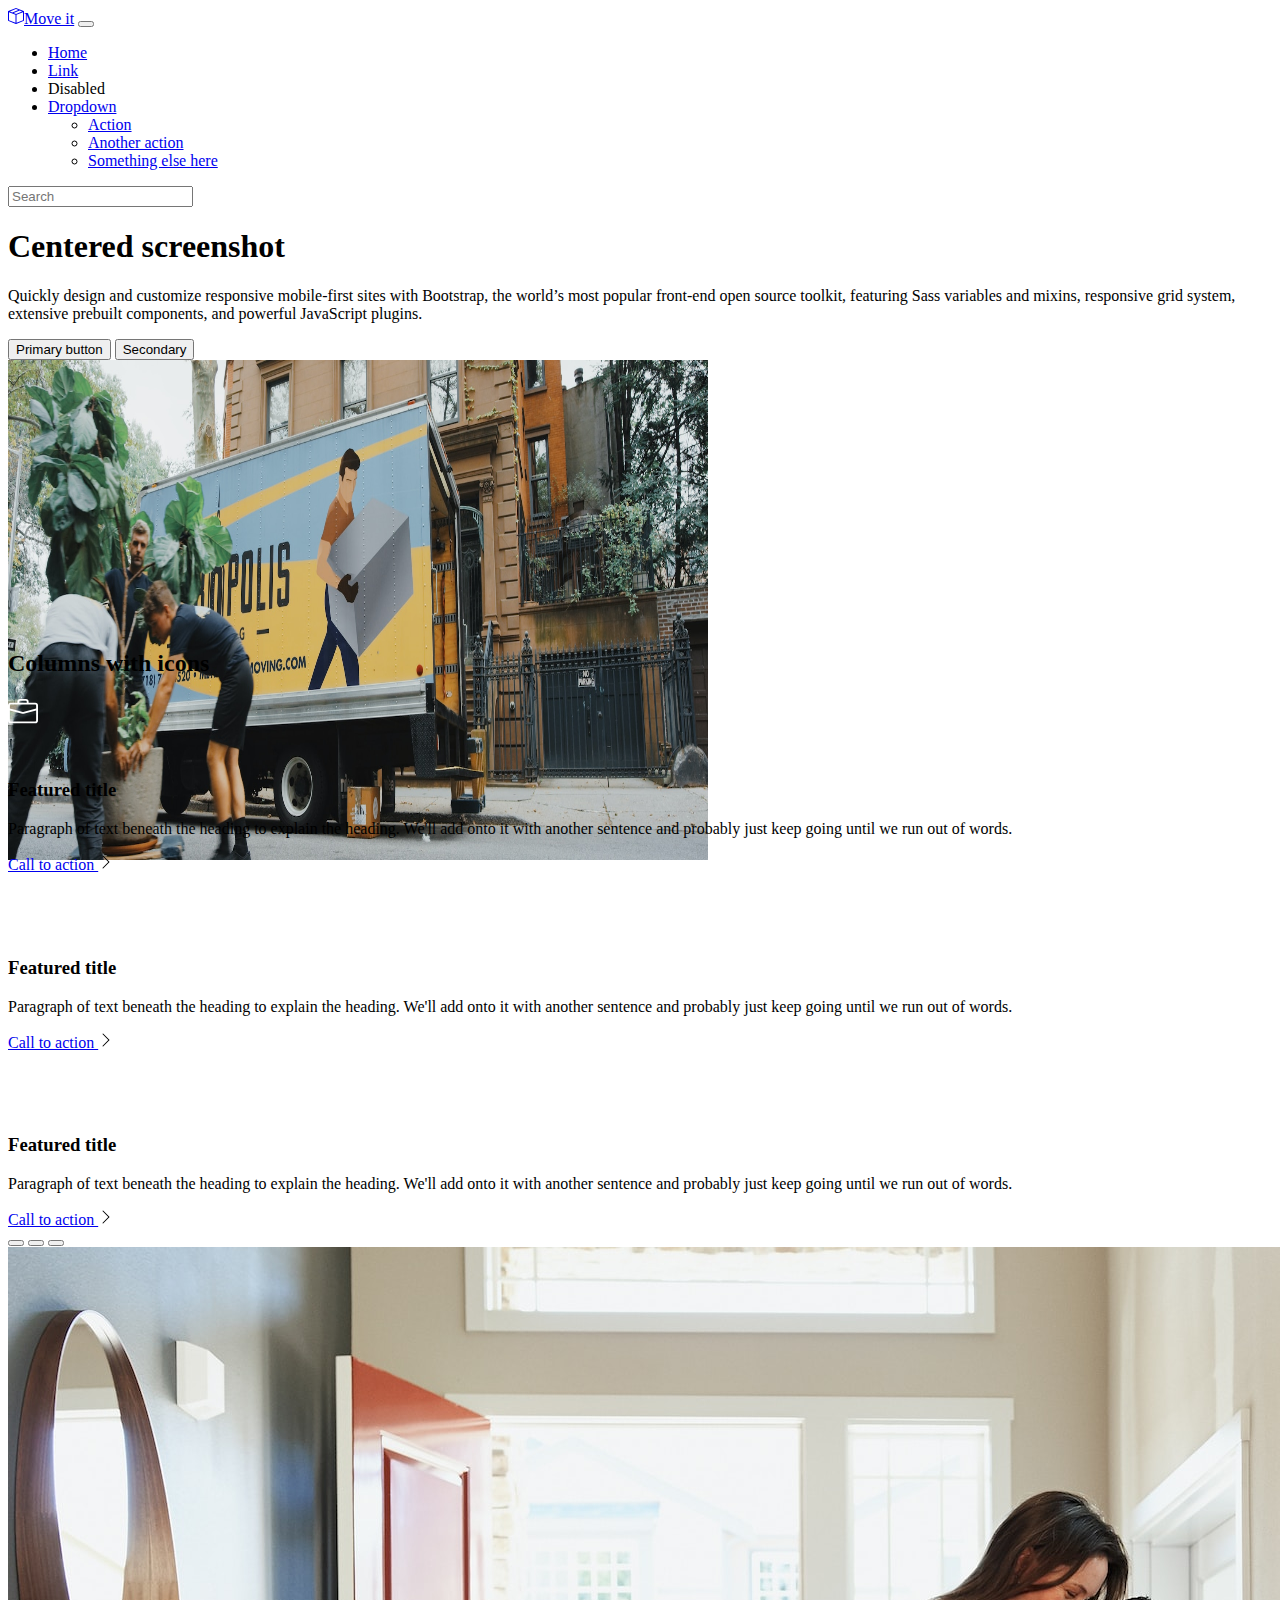
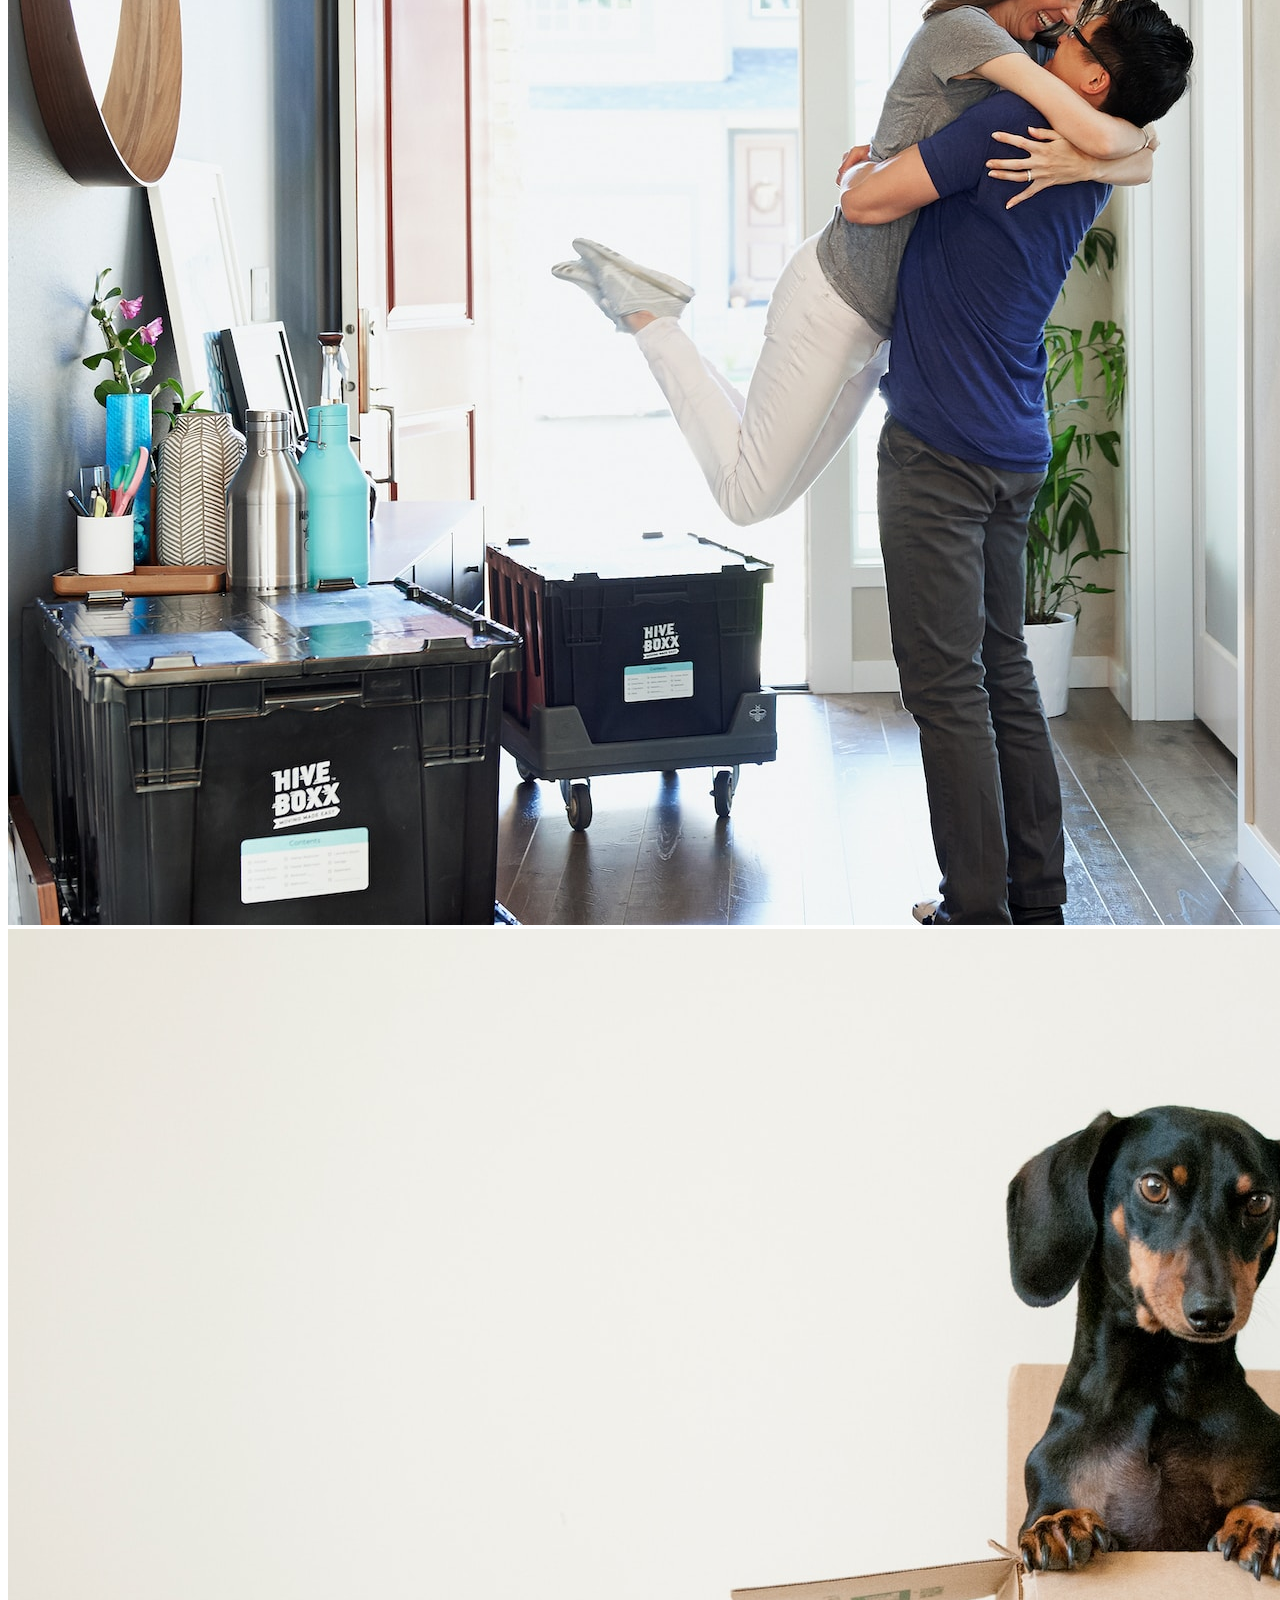
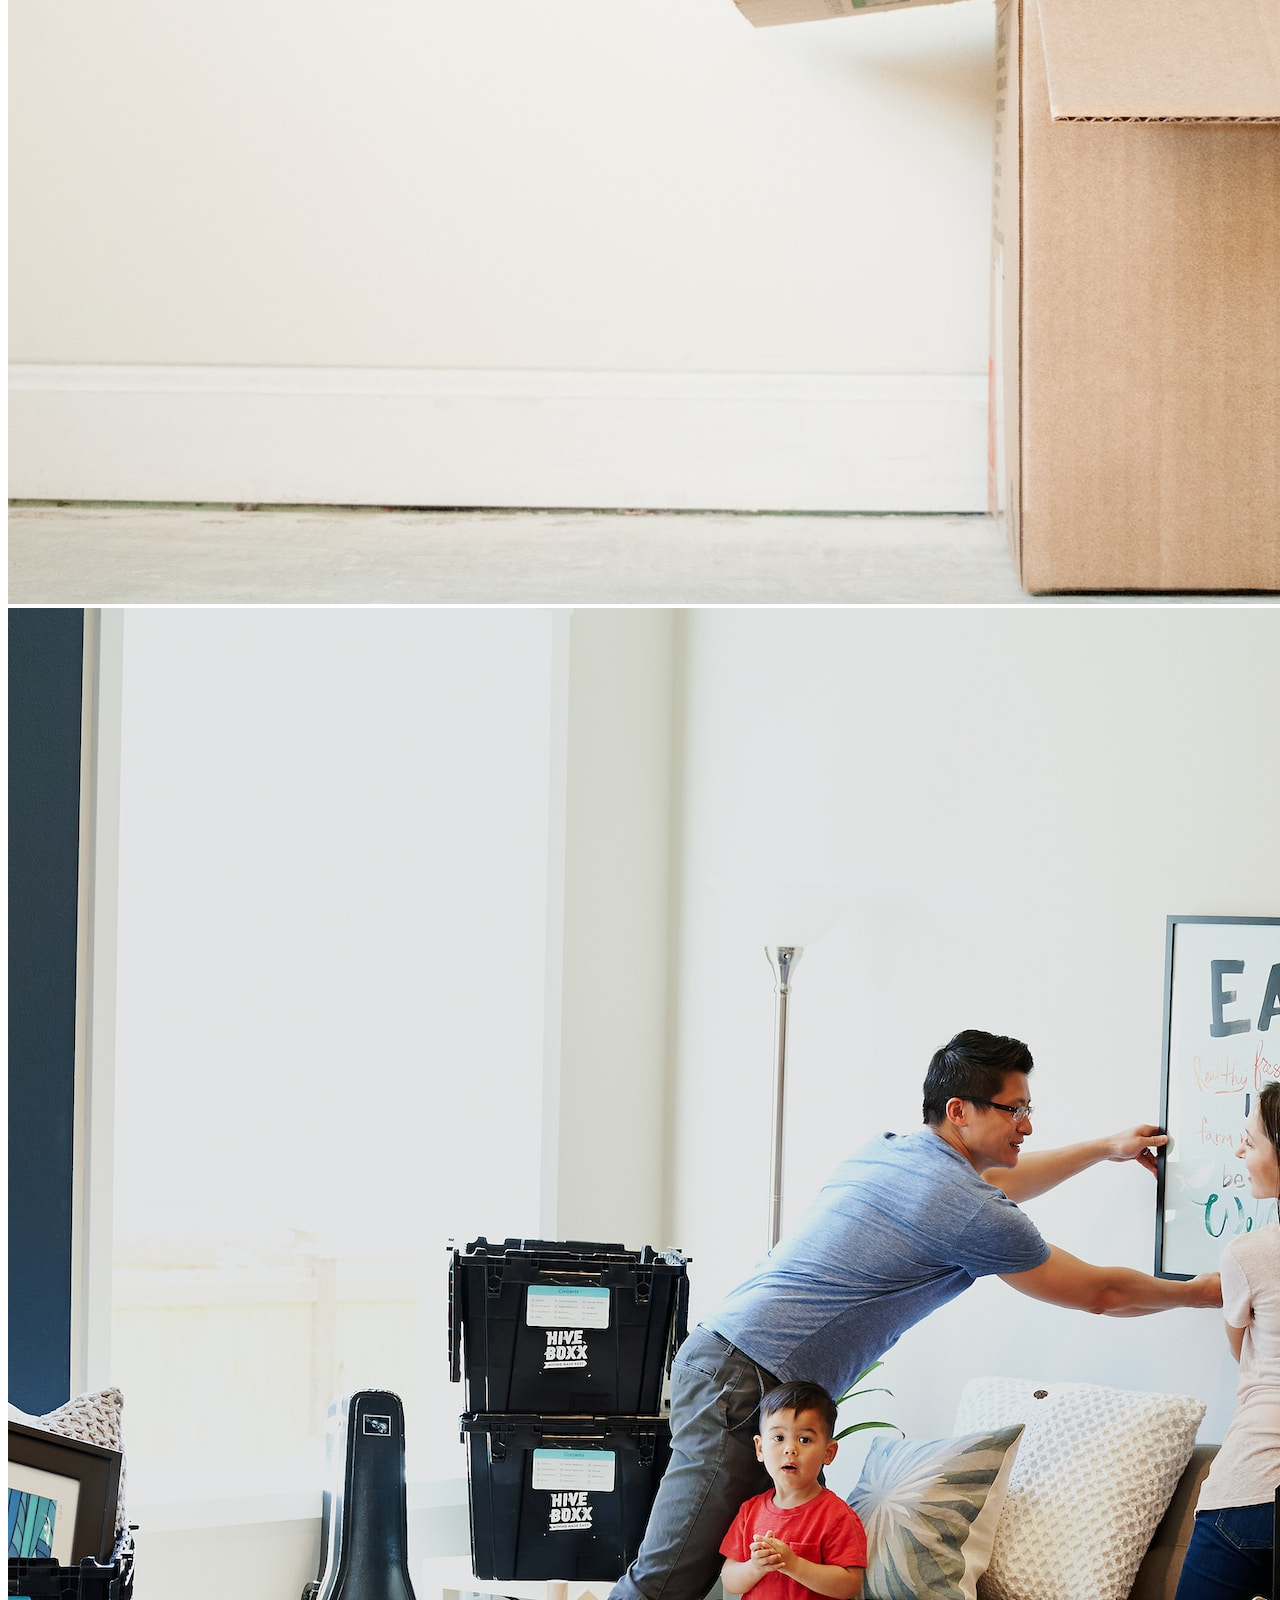
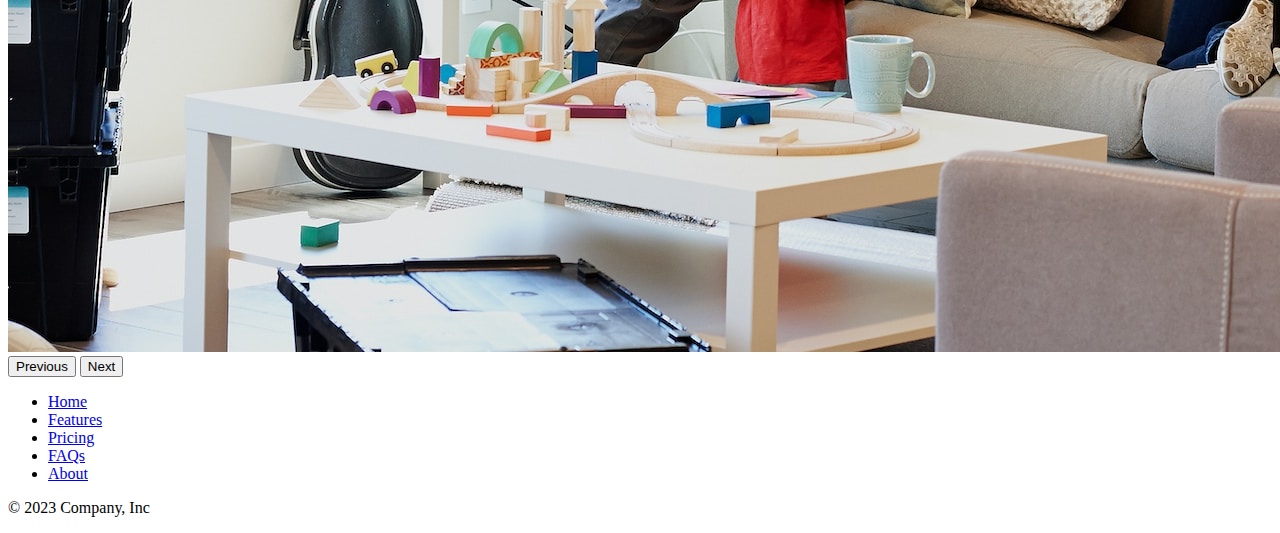
<file: 11.2 Bootstrap Components/index.html>
<!DOCTYPE html>
<html lang="en">

<head>
  <meta charset="UTF-8">
  <meta name="viewport" content="width=device-width, initial-scale=1.0">
  <title>Bootstrap Components</title>
  <link href="https://cdn.jsdelivr.net/npm/bootstrap@5.3.0-alpha2/dist/css/bootstrap.min.css" rel="stylesheet"
    integrity="sha384-aFq/bzH65dt+w6FI2ooMVUpc+21e0SRygnTpmBvdBgSdnuTN7QbdgL+OapgHtvPp" crossorigin="anonymous">
  <style>
    .feature-icon {
      width: 4rem;
      height: 4rem;
      border-radius: 0.75rem;
  }
  </style>
</head>

<body>
  <!---NAVBAR-->

  <div class="cool-background">
    
  </div>
  <nav class="navbar navbar-expand-sm navbar-light bg-light" aria-label="Third navbar example">
    <div class="container-fluid" bis_skin_checked="1">
      <a class="navbar-brand" href="#"><svg xmlns="http://www.w3.org/2000/svg" width="16" height="16" fill="currentColor" class="bi bi-box-seam" viewBox="0 0 16 16">
        <path d="M8.186 1.113a.5.5 0 0 0-.372 0L1.846 3.5l2.404.961L10.404 2l-2.218-.887zm3.564 1.426L5.596 5 8 5.961 14.154 3.5l-2.404-.961zm3.25 1.7-6.5 2.6v7.922l6.5-2.6V4.24zM7.5 14.762V6.838L1 4.239v7.923l6.5 2.6zM7.443.184a1.5 1.5 0 0 1 1.114 0l7.129 2.852A.5.5 0 0 1 16 3.5v8.662a1 1 0 0 1-.629.928l-7.185 2.874a.5.5 0 0 1-.372 0L.63 13.09a1 1 0 0 1-.63-.928V3.5a.5.5 0 0 1 .314-.464L7.443.184z"/>
      </svg>Move it</a>
      <button class="navbar-toggler" type="button" data-bs-toggle="collapse" data-bs-target="#navbarsExample03" aria-controls="navbarsExample03" aria-expanded="false" aria-label="Toggle navigation">
        <span class="navbar-toggler-icon"></span>
      </button>
      <div class="collapse navbar-collapse" id="navbarsExample03" bis_skin_checked="1">
        <ul class="navbar-nav me-auto mb-2 mb-sm-0">
          <li class="nav-item">
            <a class="nav-link active" aria-current="page" href="#">Home</a>
          </li>
          <li class="nav-item">
            <a class="nav-link" href="#">Link</a>
          </li>
          <li class="nav-item">
            <a class="nav-link disabled" aria-disabled="true">Disabled</a>
          </li>
          <li class="nav-item dropdown">
            <a class="nav-link dropdown-toggle" href="#" data-bs-toggle="dropdown" aria-expanded="false">Dropdown</a>
            <ul class="dropdown-menu">
              <li><a class="dropdown-item" href="#">Action</a></li>
              <li><a class="dropdown-item" href="#">Another action</a></li>
              <li><a class="dropdown-item" href="#">Something else here</a></li>
            </ul>
          </li>
        </ul>
        <form role="search">
          <input class="form-control" type="search" placeholder="Search" aria-label="Search">
        </form>
      </div>
    </div>
  </nav>



  <!--Template HEROES-->
  <div class="px-4 pt-5 my-5 text-center border-bottom" bis_skin_checked="1">
    <h1 class="display-4 fw-bold text-body-emphasis">Centered screenshot</h1>
    <div class="col-lg-6 mx-auto" bis_skin_checked="1">
      <p class="lead mb-4">Quickly design and customize responsive mobile-first sites with Bootstrap, the world’s most popular front-end open source toolkit, featuring Sass variables and mixins, responsive grid system, extensive prebuilt components, and powerful JavaScript plugins.</p>
      <div class="d-grid gap-2 d-sm-flex justify-content-sm-center mb-5" bis_skin_checked="1">
        <button type="button" class="btn btn-primary btn-lg px-4 me-sm-3">Primary button</button>
        <button type="button" class="btn btn-outline-secondary btn-lg px-4">Secondary</button>
      </div>
    </div>
    <div class="overflow-hidden" style="max-height: 30vh;" bis_skin_checked="1">
      <div class="container px-5" bis_skin_checked="1">
        <img src="./moving-van.jpg" class="img-fluid border rounded-3 shadow-lg mb-4" alt="Example image" width="700" height="500" loading="lazy">
      </div>
    </div>
  </div>


  
  <!-- Features-->
  <div class="container px-4 py-5" id="featured-3" bis_skin_checked="1">
    <h2 class="pb-2 border-bottom">Columns with icons</h2>
    <div class="row g-4 py-5 row-cols-1 row-cols-lg-3" bis_skin_checked="1">
      <div class="feature col" bis_skin_checked="1">
        <div class="feature-icon d-inline-flex align-items-center justify-content-center text-bg-primary bg-gradient fs-2 mb-3" bis_skin_checked="1">
          <img src="./briefcase.svg" alt="briefcase" height="30">
        </div>
        <h3 class="fs-2 text-body-emphasis">Featured title</h3>
        <p>Paragraph of text beneath the heading to explain the heading. We'll add onto it with another sentence and probably just keep going until we run out of words.</p>
        <a href="#" class="icon-link">
          Call to action
          <img src="chevron-right.svg" alt="chevron-right">
        </a>
      </div>
      <div class="feature col" bis_skin_checked="1">
        <div class="feature-icon d-inline-flex align-items-center justify-content-center text-bg-primary bg-gradient fs-2 mb-3" bis_skin_checked="1">
          <img src="./bus-front.svg" alt="bus-front" height="30">
        </div>
        <h3 class="fs-2 text-body-emphasis">Featured title</h3>
        <p>Paragraph of text beneath the heading to explain the heading. We'll add onto it with another sentence and probably just keep going until we run out of words.</p>
        <a href="#" class="icon-link">
          Call to action
          <img src="chevron-right.svg" alt="chevron-right">
        </a>
      </div>
      <div class="feature col" bis_skin_checked="1">
        <div class="feature-icon d-inline-flex align-items-center justify-content-center text-bg-primary bg-gradient fs-2 mb-3" bis_skin_checked="1">
          <img src="./chat-square-heart.svg" alt="chat-square-heart" height="30">
        </div>
        <h3 class="fs-2 text-body-emphasis">Featured title</h3>
        <p>Paragraph of text beneath the heading to explain the heading. We'll add onto it with another sentence and probably just keep going until we run out of words.</p>
        <a href="#" class="icon-link">
          Call to action
          <img src="chevron-right.svg" alt="chevron-right">
        </a>
      </div>
    </div>
  </div>



  <!-- Carousel Carousel  a kto slushal molodec-->
  <div class="container">
    <div id="carouselExampleIndicators" class="carousel slide">
    <div class="carousel-indicators">
      <button type="button" data-bs-target="#carouselExampleIndicators" data-bs-slide-to="0" class="active" aria-current="true" aria-label="Slide 1"></button>
      <button type="button" data-bs-target="#carouselExampleIndicators" data-bs-slide-to="1" aria-label="Slide 2"></button>
      <button type="button" data-bs-target="#carouselExampleIndicators" data-bs-slide-to="2" aria-label="Slide 3"></button>
    </div>
    <div class="carousel-inner">
      <div class="carousel-item active">
        <img src="./couple.jpg" class="d-block w-100" alt="couple">
      </div>
      <div class="carousel-item">
        <img src="./dog.jpg" class="d-block w-100" alt="dog">
      </div>
      <div class="carousel-item">
        <img src="./family.jpg" class="d-block w-100" alt="family">
      </div>
    </div>
    <button class="carousel-control-prev" type="button" data-bs-target="#carouselExampleIndicators" data-bs-slide="prev">
      <span class="carousel-control-prev-icon" aria-hidden="true"></span>
      <span class="visually-hidden">Previous</span>
    </button>
    <button class="carousel-control-next" type="button" data-bs-target="#carouselExampleIndicators" data-bs-slide="next">
      <span class="carousel-control-next-icon" aria-hidden="true"></span>
      <span class="visually-hidden">Next</span>
    </button>
    </div>
  </div>
  <footer class="py-3 my-4">
    <ul class="nav justify-content-center border-bottom pb-3 mb-3">
      <li class="nav-item"><a href="#" class="nav-link px-2 text-body-secondary">Home</a></li>
      <li class="nav-item"><a href="#" class="nav-link px-2 text-body-secondary">Features</a></li>
      <li class="nav-item"><a href="#" class="nav-link px-2 text-body-secondary">Pricing</a></li>
      <li class="nav-item"><a href="#" class="nav-link px-2 text-body-secondary">FAQs</a></li>
      <li class="nav-item"><a href="#" class="nav-link px-2 text-body-secondary">About</a></li>
    </ul>
    <p class="text-center text-body-secondary">© 2023 Company, Inc</p>
  </footer>
  <script src="https://cdn.jsdelivr.net/npm/bootstrap@5.3.1/dist/js/bootstrap.bundle.min.js" integrity="sha384-HwwvtgBNo3bZJJLYd8oVXjrBZt8cqVSpeBNS5n7C8IVInixGAoxmnlMuBnhbgrkm" crossorigin="anonymous"></script>
</body>

</html>
</file>
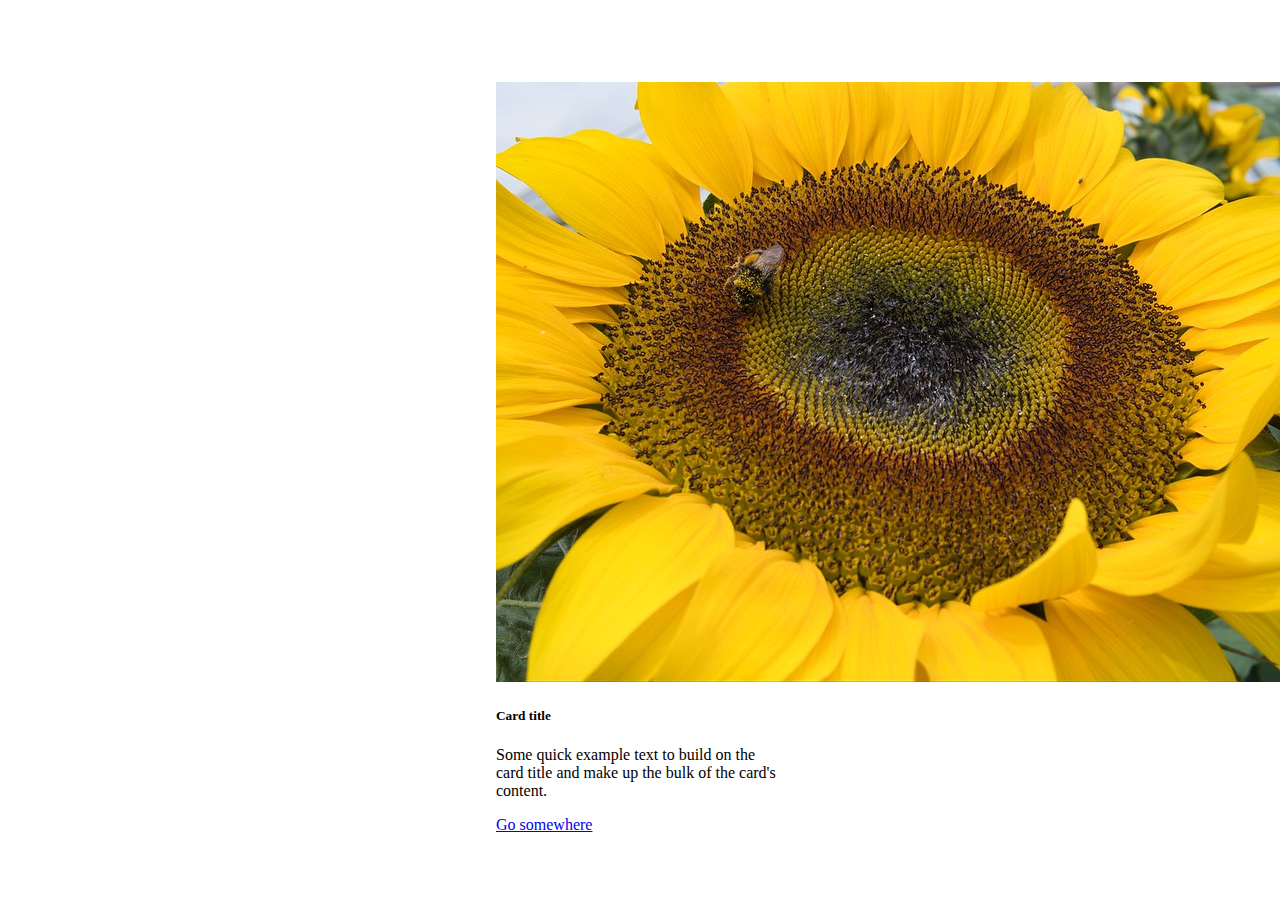
<file: bootstrap/index.html>
<!doctype html>
<html lang="en">

<head>
  <meta charset="utf-8">
  <meta name="viewport" content="width=device-width, initial-scale=1">
  <title>Bootstrap</title>
  <!-- TODO 1: Add the Bootstrap link here. -->
  <link href="https://cdn.jsdelivr.net/npm/bootstrap@5.3.1/dist/css/bootstrap.min.css" rel="stylesheet" integrity="sha384-4bw+/aepP/YC94hEpVNVgiZdgIC5+VKNBQNGCHeKRQN+PtmoHDEXuppvnDJzQIu9" crossorigin="anonymous">
  <style>
    /* TODO 4: Use flexbox to center the card in the vertical and horizontal center. */
    .flex-container {
      display: flex;
      justify-content: center;
      align-items: center;
      min-height: 100vh;
  }
  </style>
</head>

<body>
  <!-- TODO 2: Add the Bootstrap Prebuilt Card here -->
  <div class="flex-container">
    <div class="card" style="width: 18rem;">
      <img src="flower.jpg" class="card-img-top" alt="...">
      <div class="card-body">
        <h5 class="card-title">Card title</h5>
        <p class="card-text">Some quick example text to build on the card title and make up the bulk of the card's content.</p>
        <a href="#" class="btn btn-primary">Go somewhere</a>
      </div>
    </div>
    <!-- TODO 3: Change the image src to display the flower.jpg image. -->
  </div>
  <script src="https://cdn.jsdelivr.net/npm/bootstrap@5.3.1/dist/js/bootstrap.bundle.min.js" integrity="sha384-HwwvtgBNo3bZJJLYd8oVXjrBZt8cqVSpeBNS5n7C8IVInixGAoxmnlMuBnhbgrkm" crossorigin="anonymous"></script>
</body>

</html>
</file>
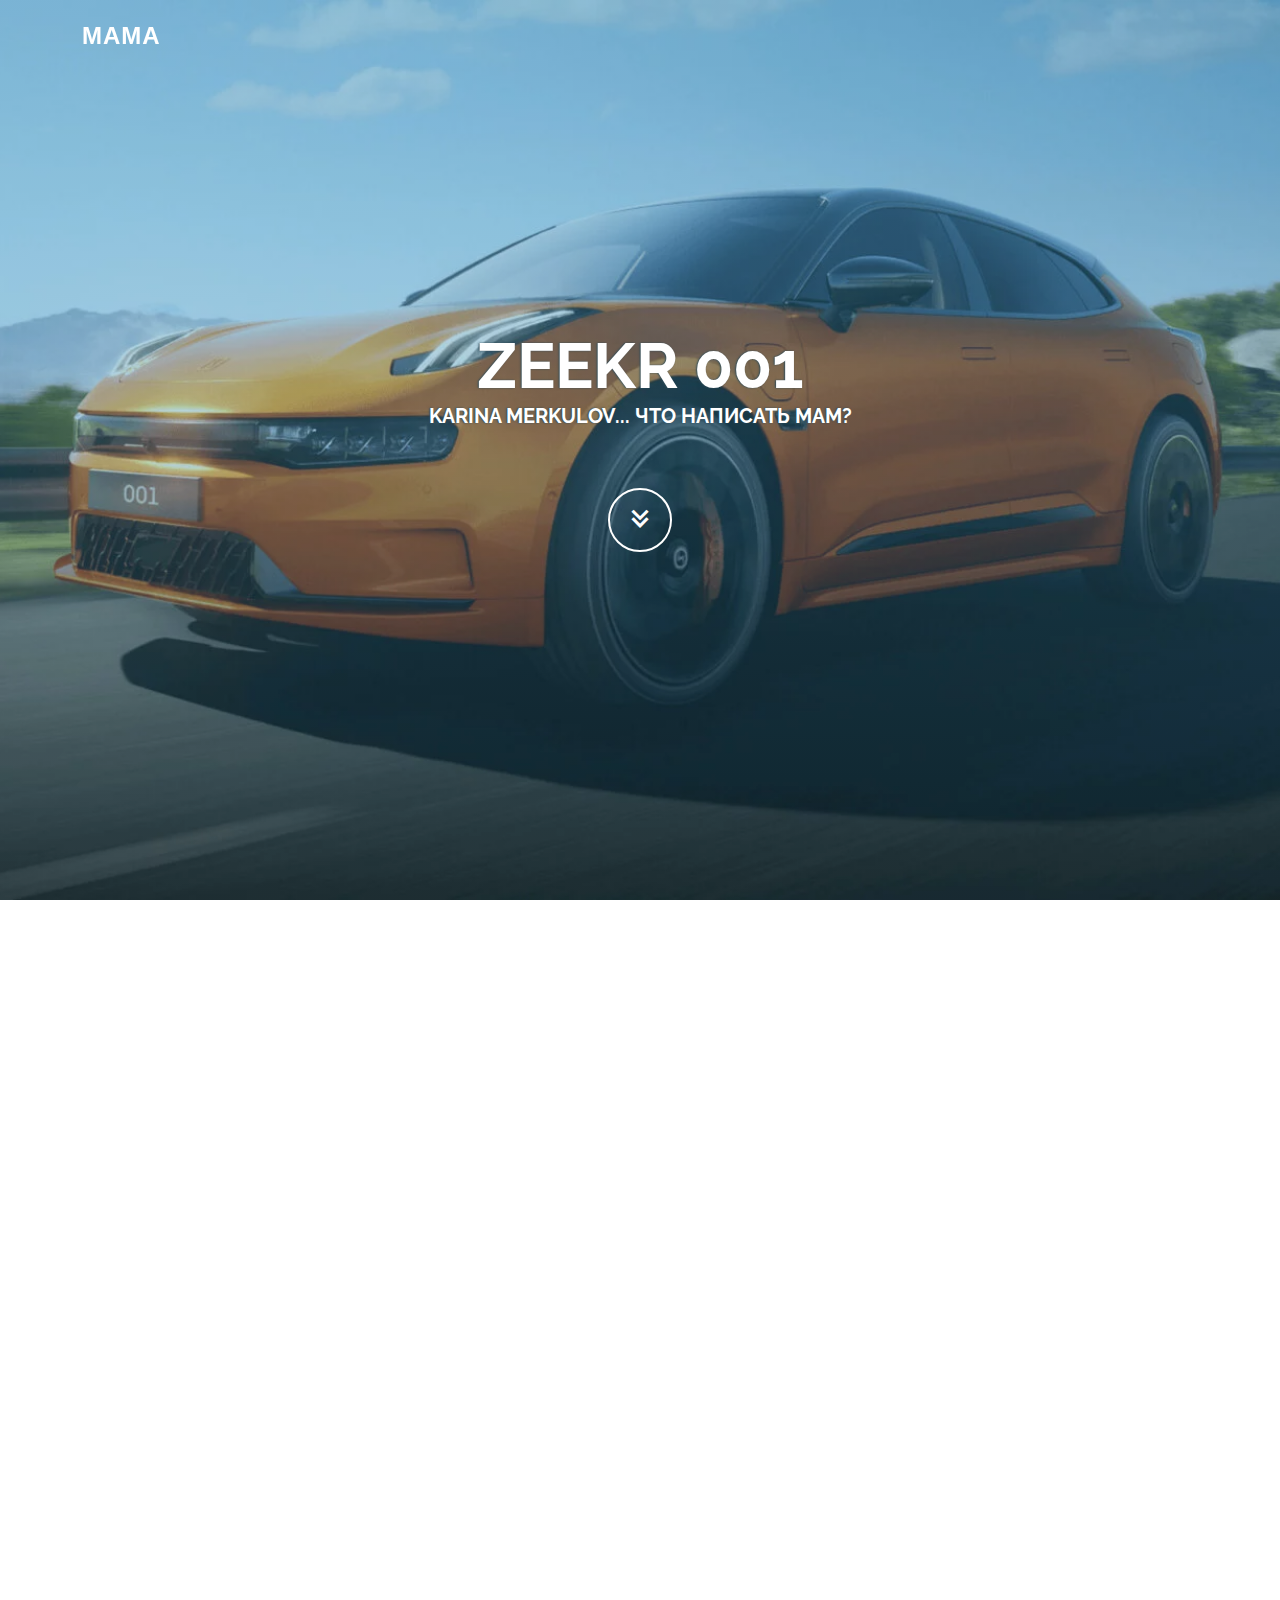
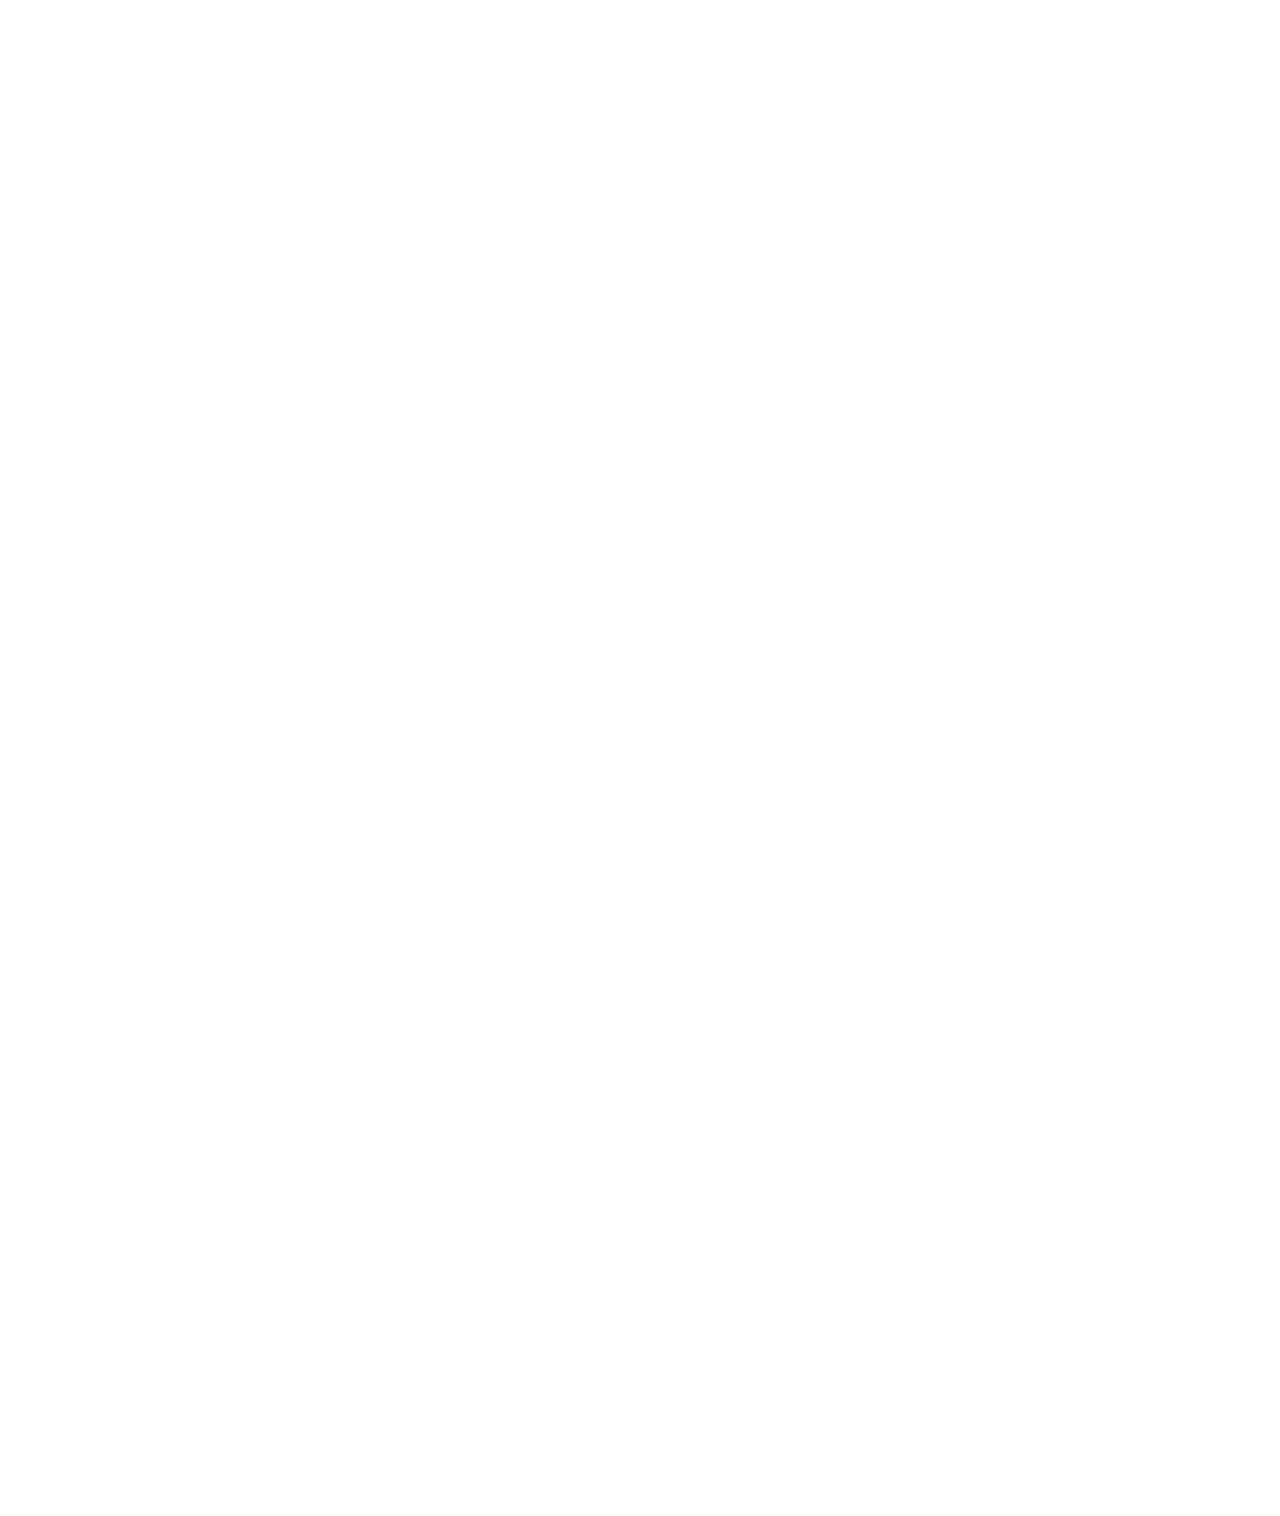
<file: car_website/index.html>
<!DOCTYPE html>
<html lang="en">

<head>
  <meta charset="utf-8">
  <meta content="width=device-width, initial-scale=1.0" name="viewport">

  <title>Squadfree Bootstrap Template - Index</title>
  <meta content="" name="description">
  <meta content="" name="keywords">

  <!-- Favicons -->
  <link href="assets/img/favicon.png" rel="icon">
  <link href="assets/img/apple-touch-icon.png" rel="apple-touch-icon">

  <!-- Google Fonts -->
  <link href="https://fonts.googleapis.com/css?family=Open+Sans:300,300i,400,400i,600,600i,700,700i|Raleway:300,300i,400,400i,500,500i,600,600i,700,700i|Poppins:300,300i,400,400i,500,500i,600,600i,700,700i" rel="stylesheet">

  <!-- Vendor CSS Files -->
  <link href="assets/vendor/aos/aos.css" rel="stylesheet">
  <link href="assets/vendor/bootstrap/css/bootstrap.min.css" rel="stylesheet">
  <link href="assets/vendor/bootstrap-icons/bootstrap-icons.css" rel="stylesheet">
  <link href="assets/vendor/boxicons/css/boxicons.min.css" rel="stylesheet">
  <link href="assets/vendor/glightbox/css/glightbox.min.css" rel="stylesheet">
  <link href="assets/vendor/swiper/swiper-bundle.min.css" rel="stylesheet">

  <!-- Template Main CSS File -->
  <link href="assets/css/style.css" rel="stylesheet">

  <!-- =======================================================
  * Template Name: Squadfree
  * Updated: Sep 18 2023 with Bootstrap v5.3.2
  * Template URL: https://bootstrapmade.com/squadfree-free-bootstrap-template-creative/
  * Author: BootstrapMade.com
  * License: https://bootstrapmade.com/license/
  ======================================================== -->
</head>

<body>

  <!-- ======= Header ======= -->
  <header id="header" class="fixed-top header-transparent">
    <div class="container d-flex align-items-center justify-content-between position-relative">

      <div class="logo">
        <h1 class="text-light" style="text-align: center;"><a href="index.html"><span>МАМА</span></a></h1>

        <!-- Uncomment below if you prefer to use an image logo -->
        <!-- <a href="index.html"><img src="assets/img/logo.png" alt="" class="img-fluid"></a>-->
      </div>

      <nav id="navbar" class="navbar">
        
        <i class="bi bi-list mobile-nav-toggle"></i>
      </nav><!-- .navbar -->

    </div>
  </header><!-- End Header -->

  <!-- ======= Hero Section ======= -->
  <section id="hero">
    <div class="hero-container" data-aos="fade-up">
      <h1>ZEEKR 001</h1>
      <h2>Karina Merkulov... Что написать Мам?</h2>
      <a href="#about" class="btn-get-started scrollto"><i class="bx bx-chevrons-down"></i></a>
    </div>
  </section><!-- End Hero -->

  <main id="main">

    <!-- ======= About Section ======= -->
    <section id="about" class="about">
      <div class="container">

        <div class="row no-gutters">
          <div class="content col-xl-5 d-flex align-items-stretch" data-aos="fade-up">
            <div class="content">
              <h3>Характеристики</h3>
              <p>
                Lorem ipsum dolor sit amet, consectetur adipiscing elit, sed do eiusmod tempor incididunt ut labore et dolore magna aliqua. Duis aute irure dolor in reprehenderit
              </p>
              
            </div>
          </div>
          <div class="col-xl-7 d-flex align-items-stretch">
            <div class="icon-boxes d-flex flex-column justify-content-center">
              <div class="row">
                <div class="col-md-6 icon-box" data-aos="fade-up" data-aos-delay="100">
                  <i class="bx bx-receipt"></i>
                  <h4>Corporis voluptates sit</h4>
                  <p>Consequuntur sunt aut quasi enim aliquam quae harum pariatur laboris nisi ut aliquip</p>
                </div>
                <div class="col-md-6 icon-box" data-aos="fade-up" data-aos-delay="200">
                  <i class="bx bx-cube-alt"></i>
                  <h4>Ullamco laboris nisi</h4>
                  <p>Excepteur sint occaecat cupidatat non proident, sunt in culpa qui officia deserunt</p>
                </div>
                <div class="col-md-6 icon-box" data-aos="fade-up" data-aos-delay="300">
                  <i class="bx bx-images"></i>
                  <h4>Labore consequatur</h4>
                  <p>Aut suscipit aut cum nemo deleniti aut omnis. Doloribus ut maiores omnis facere</p>
                </div>
                <div class="col-md-6 icon-box" data-aos="fade-up" data-aos-delay="400">
                  <i class="bx bx-shield"></i>
                  <h4>Beatae veritatis</h4>
                  <p>Expedita veritatis consequuntur nihil tempore laudantium vitae denat pacta</p>
                </div>
              </div>
            </div><!-- End .content-->
          </div>
        </div>

      </div>
    </section><!-- End About Section -->

    <!-- ======= Services Section ======= -->
    <section id="services" class="services">
      <div class="container">

        <div class="section-title" data-aos="fade-in" data-aos-delay="100">
          <h2>Условия Доставки</h2>
          <p>Magnam dolores commodi suscipit. Necessitatibus eius consequatur ex aliquid fuga eum quidem. Sit sint consectetur velit. Quisquam quos quisquam cupiditate. Et nemo qui impedit suscipit alias ea. Quia fugiat sit in iste officiis commodi quidem hic quas.</p>
        </div>

        <div class="row">
          <div class="col-md-6 col-lg-3 d-flex align-items-stretch mb-5 mb-lg-0">
            <div class="icon-box" data-aos="fade-up">
              <div class="icon"><i class="bx bxl-dribbble"></i></div>
              <h4 class="title"><a href="">Lorem Ipsum</a></h4>
              <p class="description">Voluptatum deleniti atque corrupti quos dolores et quas molestias excepturi</p>
            </div>
          </div>

          <div class="col-md-6 col-lg-3 d-flex align-items-stretch mb-5 mb-lg-0">
            <div class="icon-box" data-aos="fade-up" data-aos-delay="100">
              <div class="icon"><i class="bx bx-file"></i></div>
              <h4 class="title"><a href="">Sed ut perspiciatis</a></h4>
              <p class="description">Duis aute irure dolor in reprehenderit in voluptate velit esse cillum dolore</p>
            </div>
          </div>

          <div class="col-md-6 col-lg-3 d-flex align-items-stretch mb-5 mb-lg-0">
            <div class="icon-box" data-aos="fade-up" data-aos-delay="200">
              <div class="icon"><i class="bx bx-tachometer"></i></div>
              <h4 class="title"><a href="">Magni Dolores</a></h4>
              <p class="description">Excepteur sint occaecat cupidatat non proident, sunt in culpa qui officia</p>
            </div>
          </div>

          <div class="col-md-6 col-lg-3 d-flex align-items-stretch mb-5 mb-lg-0">
            <div class="icon-box" data-aos="fade-up" data-aos-delay="300">
              <div class="icon"><i class="bx bx-world"></i></div>
              <h4 class="title"><a href="">Nemo Enim</a></h4>
              <p class="description">At vero eos et accusamus et iusto odio dignissimos ducimus qui blanditiis</p>
            </div>
          </div>

        </div>

      </div>
    </section><!-- End Services Section -->

    
   

    <!-- ======= Portfolio Section ======= -->
    <section id="portfolio" class="portfolio">
      <div class="container">

        <div class="section-title" data-aos="fade-in" data-aos-delay="100">
          <h2>Portfolio</h2>
          <p>Magnam dolores commodi suscipit. Necessitatibus eius consequatur ex aliquid fuga eum quidem. Sit sint consectetur velit. Quisquam quos quisquam cupiditate. Et nemo qui impedit suscipit alias ea. Quia fugiat sit in iste officiis commodi quidem hic quas.</p>
        </div>

        <div class="row" data-aos="fade-in">
          <div class="col-lg-12 d-flex justify-content-center">
            <ul id="portfolio-flters">
              <li data-filter="*" class="filter-active">All</li>
              <li data-filter=".filter-app">App</li>
              <li data-filter=".filter-card">Card</li>
              <li data-filter=".filter-web">Web</li>
            </ul>
          </div>
        </div>

        <div class="row portfolio-container" data-aos="fade-up">

          <div class="col-lg-4 col-md-6 portfolio-item filter-app">
            <div class="portfolio-wrap">
              <img src="assets/img/portfolio/portfolio-1.jpg" class="img-fluid" alt="">
              <div class="portfolio-links">
                <a href="assets/img/portfolio/portfolio-1.jpg" data-gallery="portfolioGallery" class="portfolio-lightbox" title="App 1"><i class="bx bx-plus"></i></a>
                <a href="portfolio-details.html" title="More Details"><i class="bx bx-link"></i></a>
              </div>
            </div>
          </div>

          <div class="col-lg-4 col-md-6 portfolio-item filter-web">
            <div class="portfolio-wrap">
              <img src="assets/img/portfolio/portfolio-2.jpg" class="img-fluid" alt="">
              <div class="portfolio-links">
                <a href="assets/img/portfolio/portfolio-2.jpg" data-gallery="portfolioGallery" class="portfolio-lightbox" title="Web 3"><i class="bx bx-plus"></i></a>
                <a href="portfolio-details.html" title="More Details"><i class="bx bx-link"></i></a>
              </div>
            </div>
          </div>

          <div class="col-lg-4 col-md-6 portfolio-item filter-app">
            <div class="portfolio-wrap">
              <img src="assets/img/portfolio/portfolio-3.jpg" class="img-fluid" alt="">
              <div class="portfolio-links">
                <a href="assets/img/portfolio/portfolio-3.jpg" data-gallery="portfolioGallery" class="portfolio-lightbox" title="App 2"><i class="bx bx-plus"></i></a>
                <a href="portfolio-details.html" title="More Details"><i class="bx bx-link"></i></a>
              </div>
            </div>
          </div>

          <div class="col-lg-4 col-md-6 portfolio-item filter-card">
            <div class="portfolio-wrap">
              <img src="assets/img/portfolio/portfolio-4.jpg" class="img-fluid" alt="">
              <div class="portfolio-links">
                <a href="assets/img/portfolio/portfolio-4.jpg" data-gallery="portfolioGallery" class="portfolio-lightbox" title="Card 2"><i class="bx bx-plus"></i></a>
                <a href="portfolio-details.html" title="More Details"><i class="bx bx-link"></i></a>
              </div>
            </div>
          </div>

          <div class="col-lg-4 col-md-6 portfolio-item filter-web">
            <div class="portfolio-wrap">
              <img src="assets/img/portfolio/portfolio-5.jpg" class="img-fluid" alt="">
              <div class="portfolio-links">
                <a href="assets/img/portfolio/portfolio-5.jpg" data-gallery="portfolioGallery" class="portfolio-lightbox" title="Web 2"><i class="bx bx-plus"></i></a>
                <a href="portfolio-details.html" title="More Details"><i class="bx bx-link"></i></a>
              </div>
            </div>
          </div>

          <div class="col-lg-4 col-md-6 portfolio-item filter-app">
            <div class="portfolio-wrap">
              <img src="assets/img/portfolio/portfolio-6.jpg" class="img-fluid" alt="">
              <div class="portfolio-links">
                <a href="assets/img/portfolio/portfolio-6.jpg" data-gallery="portfolioGallery" class="portfolio-lightbox" title="App 3"><i class="bx bx-plus"></i></a>
                <a href="portfolio-details.html" title="More Details"><i class="bx bx-link"></i></a>
              </div>
            </div>
          </div>

          <div class="col-lg-4 col-md-6 portfolio-item filter-card">
            <div class="portfolio-wrap">
              <img src="assets/img/portfolio/portfolio-7.jpg" class="img-fluid" alt="">
              <div class="portfolio-links">
                <a href="assets/img/portfolio/portfolio-7.jpg" data-gallery="portfolioGallery" class="portfolio-lightbox" title="Card 1"><i class="bx bx-plus"></i></a>
                <a href="portfolio-details.html" title="More Details"><i class="bx bx-link"></i></a>
              </div>
            </div>
          </div>

          <div class="col-lg-4 col-md-6 portfolio-item filter-card">
            <div class="portfolio-wrap">
              <img src="assets/img/portfolio/portfolio-8.jpg" class="img-fluid" alt="">
              <div class="portfolio-links">
                <a href="assets/img/portfolio/portfolio-8.jpg" data-gallery="portfolioGallery" class="portfolio-lightbox" title="Card 3"><i class="bx bx-plus"></i></a>
                <a href="portfolio-details.html" title="More Details"><i class="bx bx-link"></i></a>
              </div>
            </div>
          </div>

          <div class="col-lg-4 col-md-6 portfolio-item filter-web">
            <div class="portfolio-wrap">
              <img src="assets/img/portfolio/portfolio-9.jpg" class="img-fluid" alt="">
              <div class="portfolio-links">
                <a href="assets/img/portfolio/portfolio-9.jpg" data-gallery="portfolioGallery" class="portfolio-lightbox" title="Web 3"><i class="bx bx-plus"></i></a>
                <a href="portfolio-details.html" title="More Details"><i class="bx bx-link"></i></a>
              </div>
            </div>
          </div>

        </div>

      </div>
    </section><!-- End Portfolio Section -->



    

  </main><!-- End #main -->



  <a href="#" class="back-to-top d-flex align-items-center justify-content-center"><i class="bi bi-arrow-up-short"></i></a>

  <!-- Vendor JS Files -->
  <script src="assets/vendor/purecounter/purecounter_vanilla.js"></script>
  <script src="assets/vendor/aos/aos.js"></script>
  <script src="assets/vendor/bootstrap/js/bootstrap.bundle.min.js"></script>
  <script src="assets/vendor/glightbox/js/glightbox.min.js"></script>
  <script src="assets/vendor/isotope-layout/isotope.pkgd.min.js"></script>
  <script src="assets/vendor/swiper/swiper-bundle.min.js"></script>
  <script src="assets/vendor/php-email-form/validate.js"></script>

  <!-- Template Main JS File -->
  <script src="assets/js/main.js"></script>

</body>

</html>
</file>
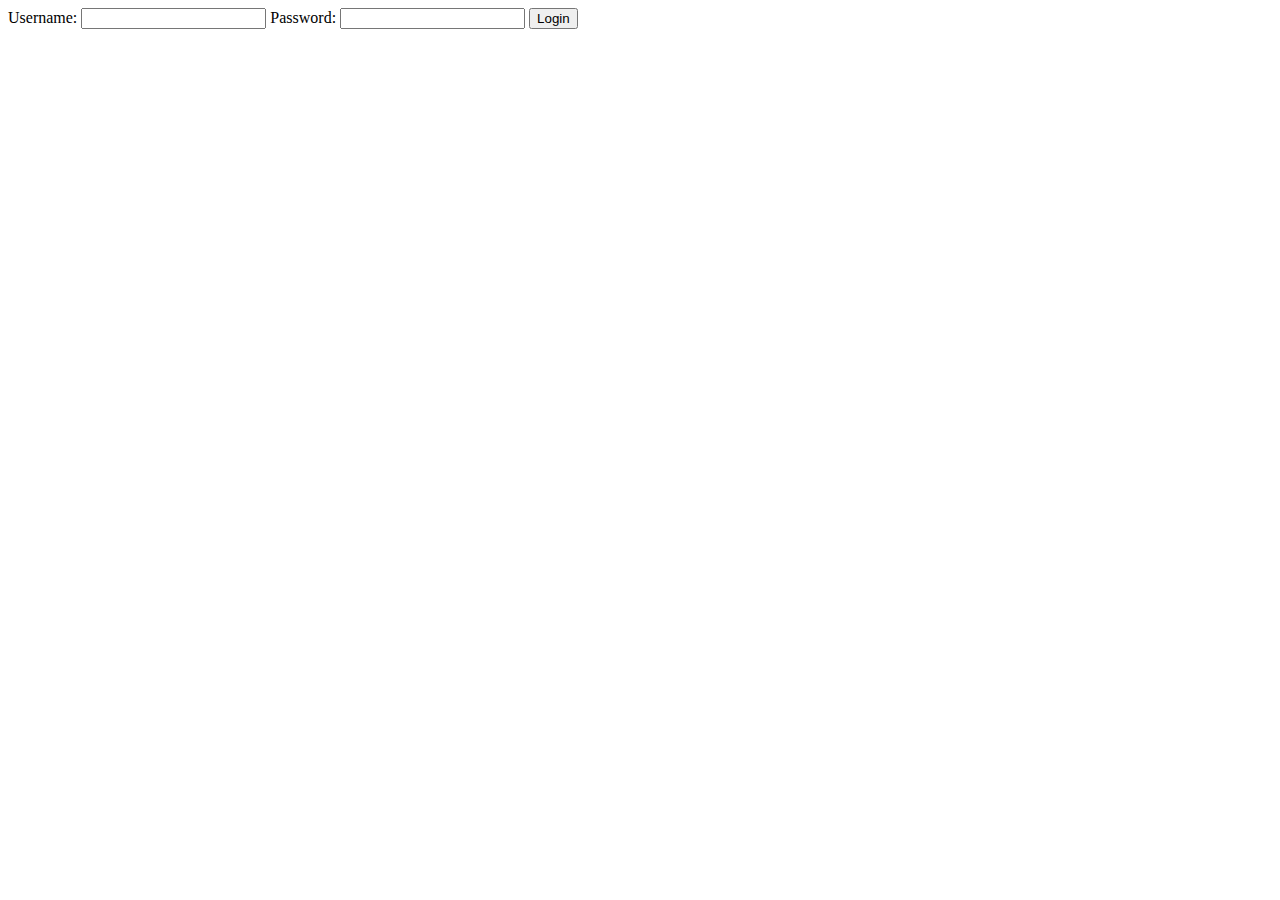
<file: html_forms/templates/index.html>
<!DOCTYPE html>
<html lang="en">
<head>
    <meta charset="UTF-8">
    <meta name="viewport" content="width=device-width, initial-scale=1.0">
    <title>Document</title>
</head>
<body>
    <form action="{{ url_for('receive_data')}}" method="POST">
        <label for="username">Username:</label>
        <input type="text" id="username" name="username" required>
        
        <label for="password">Password:</label>
        <input type="password" id="password" name="password" required>
        
        <button type="submit">Login</button>
      </form>
</body>
</html>
</file>
<file: car_website/assets/css/style.css>
/**
* Template Name: Squadfree
* Updated: Sep 18 2023 with Bootstrap v5.3.2
* Template URL: https://bootstrapmade.com/squadfree-free-bootstrap-template-creative/
* Author: BootstrapMade.com
* License: https://bootstrapmade.com/license/
*/

/*--------------------------------------------------------------
# General
--------------------------------------------------------------*/
body {
  font-family: "Open Sans", sans-serif;
  color: #444444;
}

a {
  text-decoration: none;
  color: #67b0d1;
}

a:hover {
  color: #8ec4dd;
  text-decoration: none;
}

h1,
h2,
h3,
h4,
h5,
h6 {
  font-family: "Raleway", sans-serif;
}

#main {
  margin-top: 90px;
}

/*--------------------------------------------------------------
# Back to top button
--------------------------------------------------------------*/
.back-to-top {
  position: fixed;
  visibility: hidden;
  opacity: 0;
  right: 15px;
  bottom: 15px;
  z-index: 998;
  background: #67b0d1;
  width: 40px;
  height: 40px;
  border-radius: 50px;
  transition: all 0.4s;
}

.back-to-top i {
  font-size: 24px;
  color: #fff;
  line-height: 0;
}

.back-to-top:hover {
  background: #86c0da;
  color: #fff;
}

.back-to-top.active {
  visibility: visible;
  opacity: 1;
}

/*--------------------------------------------------------------
# Disable aos animation delay on mobile devices
--------------------------------------------------------------*/
@media screen and (max-width: 768px) {
  [data-aos-delay] {
    transition-delay: 0 !important;
  }
}

/*--------------------------------------------------------------
# Header
--------------------------------------------------------------*/
#header {
  transition: all 0.5s;
  z-index: 997;
  transition: all 0.5s;
  padding: 24px 0;
  background: rgba(103, 176, 209, 0.8);
}

#header.header-transparent {
  background: transparent;
}

#header.header-scrolled {
  background: rgba(55, 142, 181, 0.9);
  padding: 12px;
}

#header .logo h1 {
  font-size: 24px;
  margin: 0;
  line-height: 1;
  font-weight: 700;
  letter-spacing: 1px;
  font-family: "Poppins", sans-serif;
  text-transform: uppercase;
}

#header .logo h1 a,
#header .logo h1 a:hover {
  color: #fff;
  text-decoration: none;
}

#header .logo img {
  padding: 0;
  margin: 0;
  max-height: 40px;
}

@media (max-width: 768px) {
  #header.header-scrolled {
    padding: 15px 0;
  }
}

/*--------------------------------------------------------------
# Navigation Menu
--------------------------------------------------------------*/
/**
* Desktop Navigation 
*/
.navbar {
  padding: 0;
  position: static;
}

.navbar ul {
  margin: 0;
  padding: 0;
  display: flex;
  list-style: none;
  align-items: center;
}

.navbar li {
  position: relative;
}

.navbar a,
.navbar a:focus {
  display: flex;
  align-items: center;
  justify-content: space-between;
  padding: 8px 16px;
  margin-left: 10px;
  font-family: "Raleway", sans-serif;
  font-size: 16px;
  font-weight: 700;
  color: #fff;
  white-space: nowrap;
  transition: 0.3s;
}

.navbar a i,
.navbar a:focus i {
  font-size: 12px;
  line-height: 0;
  margin-left: 5px;
}

.navbar a:hover,
.navbar .active,
.navbar .active:focus,
.navbar li:hover>a {
  background: rgba(255, 255, 255, 0.2);
}

.navbar .dropdown ul {
  display: block;
  position: absolute;
  left: 10px;
  top: calc(100% + 30px);
  margin: 0;
  padding: 10px 0;
  z-index: 99;
  opacity: 0;
  visibility: hidden;
  background: #fff;
  box-shadow: 0px 0px 30px rgba(127, 137, 161, 0.25);
  transition: 0.3s;
}

.navbar .dropdown ul li {
  min-width: 200px;
}

.navbar .dropdown ul a {
  padding: 10px 20px;
  font-size: 15px;
  text-transform: none;
  font-weight: 600;
  color: #2f4d5a;
}

.navbar .dropdown ul a i {
  font-size: 12px;
}

.navbar .dropdown ul a:hover,
.navbar .dropdown ul .active:hover,
.navbar .dropdown ul li:hover>a {
  color: #67b0d1;
}

.navbar .dropdown:hover>ul {
  opacity: 1;
  top: 100%;
  visibility: visible;
}

.navbar .megamenu {
  position: static;
}

.navbar .megamenu ul {
  margin: 0;
  padding: 10px;
  display: block;
  position: absolute;
  top: 130%;
  left: 0;
  right: 0;
  visibility: hidden;
  opacity: 0;
  display: flex;
  transition: 0.3s;
  border-radius: 4px;
  z-index: 99;
}

.navbar .megamenu ul li {
  flex: 1;
}

.navbar .megamenu ul li strong {
  padding: 10px 0 10px 20px;
  display: block;
}

.navbar .megamenu ul li a,
.navbar .megamenu ul li:hover>a {
  color: rgba(var(--color-white-rgb), 0.5);
  background: none;
  padding: 8px 10px;
}

.navbar .megamenu ul li a:hover,
.navbar .megamenu ul li .active,
.navbar .megamenu ul li .active:hover {
  color: #67b0d1;
}

.navbar .megamenu:hover>ul {
  opacity: 1;
  top: 100%;
  visibility: visible;
}

.navbar .dropdown .dropdown ul {
  top: 0;
  left: calc(100% - 30px);
  visibility: hidden;
}

.navbar .dropdown .dropdown:hover>ul {
  opacity: 1;
  top: 0;
  left: 100%;
  visibility: visible;
}

@media (max-width: 1366px) {
  .navbar .dropdown .dropdown ul {
    left: -90%;
  }

  .navbar .dropdown .dropdown:hover>ul {
    left: -100%;
  }
}

/**
* Mobile Navigation 
*/
.mobile-nav-toggle {
  color: #fff;
  font-size: 28px;
  cursor: pointer;
  display: none;
  line-height: 0;
  transition: 0.5s;
}

@media (max-width: 991px) {
  .mobile-nav-toggle {
    display: block;
  }

  .navbar ul {
    display: none;
  }
}

.navbar-mobile {
  position: fixed;
  overflow: hidden;
  top: 0;
  right: 0;
  left: 0;
  bottom: 0;
  background: rgba(43, 111, 142, 0.9);
  transition: 0.3s;
}

.navbar-mobile .mobile-nav-toggle {
  position: absolute;
  top: 15px;
  right: 15px;
}

.navbar-mobile ul {
  display: block;
  position: absolute;
  top: 55px;
  right: 15px;
  bottom: 15px;
  left: 15px;
  padding: 10px 0;
  background-color: #fff;
  overflow-y: auto;
  transition: 0.3s;
}

.navbar-mobile a,
.navbar-mobile a:focus {
  padding: 10px 20px;
  font-size: 15px;
  color: #2f4d5a;
}

.navbar-mobile a:hover,
.navbar-mobile .active,
.navbar-mobile li:hover>a {
  color: #67b0d1;
}

.navbar-mobile .getstarted,
.navbar-mobile .getstarted:focus {
  margin: 15px;
}

.navbar-mobile .dropdown ul {
  position: static;
  display: none;
  margin: 10px 20px;
  padding: 10px 0;
  z-index: 99;
  opacity: 1;
  visibility: visible;
  background: #fff;
  box-shadow: 0px 0px 30px rgba(127, 137, 161, 0.25);
}

.navbar-mobile .dropdown ul li {
  min-width: 200px;
}

.navbar-mobile .dropdown ul a {
  padding: 10px 20px;
}

.navbar-mobile .dropdown ul a i {
  font-size: 12px;
}

.navbar-mobile .dropdown ul a:hover,
.navbar-mobile .dropdown ul .active:hover,
.navbar-mobile .dropdown ul li:hover>a {
  color: #67b0d1;
}

.navbar-mobile .dropdown>.dropdown-active {
  display: block;
}

.navbar-mobile .megamenu ul li a,
.navbar-mobile .megamenu ul li:hover>a {
  color: rgba(var(--color-white-rgb), 0.5);
  background: none;
}

.navbar-mobile .megamenu ul li a:hover,
.navbar-mobile .megamenu ul li .active,
.navbar-mobile .megamenu ul li .active:hover {
  color: #67b0d1;
}

/*--------------------------------------------------------------
# Hero Section
--------------------------------------------------------------*/
#hero {
  width: 100%;
  height: 100vh;
  background: linear-gradient(rgba(55, 142, 181, 0.5), rgba(55, 142, 181, 0.2)), url("../img/Picture.jpg") top center;
  background-size: cover;
  position: relative;
  margin-bottom: -90px;
}

#hero .hero-container {
  position: absolute;
  bottom: 0;
  top: 0;
  left: 0;
  right: 0;
  display: flex;
  justify-content: center;
  align-items: center;
  flex-direction: column;
  text-align: center;
}

#hero h1 {
  margin: 0 0 10px 0;
  font-size: 64px;
  font-weight: 700;
  line-height: 56px;
  text-transform: uppercase;
  color: #fff;
  text-shadow: -1px 0 2px #2f4d5a;
}

#hero h2 {
  color: #fff;
  margin-bottom: 50px;
  font-size: 20px;
  text-transform: uppercase;
  font-weight: 700;
  text-shadow: -1px 0 2px #2f4d5a;
}

#hero .btn-get-started {
  font-size: 36px;
  display: inline-block;
  padding: 4px 0;
  border-radius: 50px;
  transition: 0.3s ease-in-out;
  margin: 10px;
  width: 64px;
  height: 64px;
  text-align: center;
  border: 2px solid #fff;
  color: #fff;
}

#hero .btn-get-started:hover {
  padding-top: 8px;
  background: rgba(255, 255, 255, 0.15);
}

@media (min-width: 1024px) {
  #hero {
    background-attachment: fixed;
  }
}

@media (max-width: 768px) {
  #hero h1 {
    font-size: 28px;
    line-height: 36px;
  }

  #hero h2 {
    font-size: 18px;
    line-height: 24px;
    margin-bottom: 30px;
  }
}

/*--------------------------------------------------------------
# Sections General
--------------------------------------------------------------*/
section {
  padding: 60px 0;
  overflow: hidden;
}

.section-bg {
  background-color: #f4f9fc;
}

.section-title {
  text-align: center;
  padding-bottom: 30px;
}

.section-title h2 {
  font-size: 32px;
  font-weight: bold;
  position: relative;
  margin-bottom: 30px;
  color: #2f4d5a;
  z-index: 2;
}

.section-title h2::after {
  content: "";
  position: absolute;
  left: 50%;
  top: 50%;
  transform: translate(-50%, -50%);
  width: 122px;
  height: 66px;
  background: url(../img/section-title-bg.png) no-repeat;
  z-index: -1;
}

.section-title p {
  margin-bottom: 0;
}

/*--------------------------------------------------------------
# Breadcrumbs
--------------------------------------------------------------*/
.breadcrumbs {
  padding: 15px 0;
  background-color: #f8fbfd;
  min-height: 40px;
}

.breadcrumbs h2 {
  font-size: 24px;
  font-weight: 300;
}

.breadcrumbs ol {
  display: flex;
  flex-wrap: wrap;
  list-style: none;
  padding: 0;
  margin: 0;
  font-size: 14px;
}

.breadcrumbs ol li+li {
  padding-left: 10px;
}

.breadcrumbs ol li+li::before {
  display: inline-block;
  padding-right: 10px;
  color: #6c757d;
  content: "/";
}

@media (max-width: 768px) {
  .breadcrumbs .d-flex {
    display: block !important;
  }

  .breadcrumbs ol {
    display: block;
  }

  .breadcrumbs ol li {
    display: inline-block;
  }
}

/*--------------------------------------------------------------
# About
--------------------------------------------------------------*/
.about {
  background:  center center no-repeat;
  background-size: cover;
  padding: 60px 0;
  position: relative;
}

.about::before {
  content: "";
  position: absolute;
  left: 0;
  right: 0;
  top: 0;
  bottom: 0;
  background: rgba(255, 255, 255, 0.75);
  z-index: 9;
}

.about .container {
  position: relative;
  z-index: 10;
}

.about .content {
  padding: 30px 30px 30px 0;
}

.about .content h3 {
  font-weight: 700;
  font-size: 34px;
  color: #2f4d5a;
  margin-bottom: 30px;
}

.about .content p {
  margin-bottom: 30px;
}

.about .content .about-btn {
  display: inline-block;
  background: #67b0d1;
  padding: 6px 44px 8px 30px;
  color: #fff;
  border-radius: 50px;
  transition: 0.3s;
  position: relative;
}

.about .content .about-btn i {
  font-size: 18px;
  position: absolute;
  right: 18px;
  top: 9px;
}

.about .content .about-btn:hover {
  background: #7bbad7;
}

.about .icon-boxes .icon-box {
  margin-top: 30px;
}

.about .icon-boxes .icon-box i {
  font-size: 40px;
  color: #67b0d1;
  margin-bottom: 10px;
}

.about .icon-boxes .icon-box h4 {
  font-size: 20px;
  font-weight: 700;
  margin: 0 0 10px 0;
}

.about .icon-boxes .icon-box p {
  font-size: 15px;
  color: #848484;
}

@media (max-width: 1200px) {
  .about .content {
    padding-right: 0;
  }
}

@media (max-width: 768px) {
  .about {
    text-align: center;
  }
}

/*--------------------------------------------------------------
# Services
--------------------------------------------------------------*/
.services .icon-box {
  padding: 30px;
  position: relative;
  overflow: hidden;
  background: #fff;
  box-shadow: 0 0 29px 0 rgba(68, 88, 144, 0.12);
  transition: all 0.3s ease-in-out;
  border-radius: 8px;
  z-index: 1;
}

.services .icon-box::before {
  content: "";
  position: absolute;
  background: white;
  right: 0;
  left: 0;
  bottom: 0;
  top: 100%;
  transition: all 0.3s;
  z-index: -1;
}

.services .icon-box:hover::before {
  background: #67b0d1;
  top: 0;
  border-radius: 0px;
}

.services .icon {
  margin-bottom: 15px;
}

.services .icon i {
  font-size: 48px;
  line-height: 1;
  color: #67b0d1;
  transition: all 0.3s ease-in-out;
}

.services .title {
  font-weight: 700;
  margin-bottom: 15px;
  font-size: 18px;
}

.services .title a {
  color: #111;
}

.services .description {
  font-size: 15px;
  line-height: 28px;
  margin-bottom: 0;
}

.services .icon-box:hover .title a,
.services .icon-box:hover .description {
  color: #fff;
}

.services .icon-box:hover .icon i {
  color: #fff;
}

/*--------------------------------------------------------------
# Counts
--------------------------------------------------------------*/
.counts {
  padding-bottom: 30px;
}

.counts .count-box {
  padding: 30px;
  width: 100%;
}

.counts .count-box i {
  display: block;
  font-size: 44px;
  color: #67b0d1;
  float: left;
  line-height: 0;
}

.counts .count-box span {
  font-size: 48px;
  line-height: 40px;
  display: block;
  font-weight: 700;
  color: #2f4d5a;
  margin-left: 60px;
}

.counts .count-box p {
  padding: 15px 0 0 0;
  margin: 0 0 0 60px;
  font-family: "Raleway", sans-serif;
  font-size: 14px;
  color: #49788c;
}

.counts .count-box a {
  font-weight: 600;
  display: block;
  margin-top: 20px;
  color: #49788c;
  font-size: 15px;
  font-family: "Poppins", sans-serif;
  transition: ease-in-out 0.3s;
}

.counts .count-box a:hover {
  color: #6e9fb4;
}

/*--------------------------------------------------------------
# Cta
--------------------------------------------------------------*/
.cta {
  background: linear-gradient(rgba(103, 176, 209, 0.8), rgba(103, 176, 209, 0.8)), url("../img/cta-bg.jpg") fixed center center;
  background-size: cover;
  padding: 60px 0;
}

.cta h3 {
  color: #fff;
  font-size: 28px;
  font-weight: 700;
}

.cta p {
  color: #fff;
}

.cta .cta-btn {
  font-family: "Raleway", sans-serif;
  text-transform: uppercase;
  font-weight: 500;
  font-size: 16px;
  letter-spacing: 1px;
  display: inline-block;
  padding: 8px 28px;
  border-radius: 25px;
  transition: 0.5s;
  margin-top: 10px;
  border: 2px solid rgba(255, 255, 255, 0.5);
  color: #fff;
}

.cta .cta-btn:hover {
  border-color: #fff;
}

/*--------------------------------------------------------------
# Portfolio
--------------------------------------------------------------*/
.portfolio .portfolio-item {
  margin-bottom: 30px;
}

.portfolio #portfolio-flters {
  padding: 0;
  margin: 0 auto 35px auto;
  list-style: none;
  text-align: center;
  background: #ecf5f9;
  border-radius: 50px;
  padding: 2px 15px;
}

.portfolio #portfolio-flters li {
  cursor: pointer;
  display: inline-block;
  padding: 10px 15px 8px 15px;
  font-size: 14px;
  font-weight: 600;
  line-height: 1;
  text-transform: uppercase;
  color: #2f4d5a;
  margin-bottom: 5px;
  transition: all 0.3s ease-in-out;
}

.portfolio #portfolio-flters li:hover,
.portfolio #portfolio-flters li.filter-active {
  color: #67b0d1;
}

.portfolio #portfolio-flters li:last-child {
  margin-right: 0;
}

.portfolio .portfolio-wrap {
  transition: 0.3s;
  position: relative;
  overflow: hidden;
  z-index: 1;
}

.portfolio .portfolio-wrap::before {
  content: "";
  background: rgba(255, 255, 255, 0.5);
  position: absolute;
  left: 0;
  right: 0;
  top: 0;
  bottom: 0;
  transition: all ease-in-out 0.3s;
  z-index: 2;
  opacity: 0;
}

.portfolio .portfolio-wrap .portfolio-links {
  opacity: 1;
  left: 0;
  right: 0;
  bottom: -60px;
  z-index: 3;
  position: absolute;
  transition: all ease-in-out 0.3s;
  display: flex;
  justify-content: center;
}

.portfolio .portfolio-wrap .portfolio-links a {
  color: #fff;
  font-size: 28px;
  text-align: center;
  background: rgba(103, 176, 209, 0.75);
  transition: 0.3s;
  width: 50%;
}

.portfolio .portfolio-wrap .portfolio-links a:hover {
  background: rgba(103, 176, 209, 0.95);
}

.portfolio .portfolio-wrap .portfolio-links a+a {
  border-left: 1px solid #8ec4dd;
}

.portfolio .portfolio-wrap:hover::before {
  top: 0;
  left: 0;
  right: 0;
  bottom: 0;
  opacity: 1;
}

.portfolio .portfolio-wrap:hover .portfolio-links {
  opacity: 1;
  bottom: 0;
}

/*--------------------------------------------------------------
# Portfolio Details
--------------------------------------------------------------*/
.portfolio-details {
  padding-top: 40px;
}

.portfolio-details .portfolio-details-slider img {
  width: 100%;
}

.portfolio-details .portfolio-details-slider .swiper-pagination {
  margin-top: 20px;
  position: relative;
}

.portfolio-details .portfolio-details-slider .swiper-pagination .swiper-pagination-bullet {
  width: 12px;
  height: 12px;
  background-color: #fff;
  opacity: 1;
  border: 1px solid #67b0d1;
}

.portfolio-details .portfolio-details-slider .swiper-pagination .swiper-pagination-bullet-active {
  background-color: #67b0d1;
}

.portfolio-details .portfolio-info {
  padding: 30px;
  box-shadow: 0px 0 30px rgba(47, 77, 90, 0.08);
}

.portfolio-details .portfolio-info h3 {
  font-size: 22px;
  font-weight: 700;
  margin-bottom: 20px;
  padding-bottom: 20px;
  border-bottom: 1px solid #eee;
}

.portfolio-details .portfolio-info ul {
  list-style: none;
  padding: 0;
  font-size: 15px;
}

.portfolio-details .portfolio-info ul li+li {
  margin-top: 10px;
}

.portfolio-details .portfolio-description {
  padding-top: 30px;
}

.portfolio-details .portfolio-description h2 {
  font-size: 26px;
  font-weight: 700;
  margin-bottom: 20px;
}

.portfolio-details .portfolio-description p {
  padding: 0;
}

/*--------------------------------------------------------------
# Testimonials
--------------------------------------------------------------*/
.testimonials .testimonials-carousel,
.testimonials .testimonials-slider {
  overflow: hidden;
}

.testimonials .testimonials-carousel,
.testimonials .testimonials-slider {
  overflow: hidden;
}

.testimonials .testimonial-item {
  box-sizing: content-box;
  text-align: center;
  min-height: 320px;
}

.testimonials .testimonial-item .testimonial-img {
  width: 90px;
  border-radius: 50%;
  margin: 0 auto;
}

.testimonials .testimonial-item h3 {
  font-size: 18px;
  font-weight: bold;
  margin: 10px 0 5px 0;
  color: #111;
}

.testimonials .testimonial-item h4 {
  font-size: 14px;
  color: #999;
  margin: 0;
}

.testimonials .testimonial-item .quote-icon-left,
.testimonials .testimonial-item .quote-icon-right {
  color: #d5e9f2;
  font-size: 26px;
}

.testimonials .testimonial-item .quote-icon-left {
  display: inline-block;
  left: -5px;
  position: relative;
}

.testimonials .testimonial-item .quote-icon-right {
  display: inline-block;
  right: -5px;
  position: relative;
  top: 10px;
}

.testimonials .testimonial-item p {
  font-style: italic;
  margin: 0 15px 15px 15px;
  padding: 20px;
  background: #fff;
  position: relative;
  margin-bottom: 35px;
  border-radius: 6px;
  box-shadow: 0px 2px 15px rgba(0, 0, 0, 0.1);
}

.testimonials .testimonial-item p::after {
  content: "";
  width: 0;
  height: 0;
  border-top: 20px solid #fff;
  border-right: 20px solid transparent;
  border-left: 20px solid transparent;
  position: absolute;
  bottom: -20px;
  left: calc(50% - 20px);
}

.testimonials .swiper-pagination {
  margin-top: 20px;
  position: relative;
}

.testimonials .swiper-pagination .swiper-pagination-bullet {
  width: 12px;
  height: 12px;
  background-color: #fff;
  opacity: 1;
  border: 1px solid #67b0d1;
}

.testimonials .swiper-pagination .swiper-pagination-bullet-active {
  background-color: #67b0d1;
}

/*--------------------------------------------------------------
# Team
--------------------------------------------------------------*/
.team .member {
  text-align: center;
  margin-bottom: 80px;
  position: relative;
}

.team .member .pic {
  overflow: hidden;
}

.team .member .member-info {
  position: absolute;
  top: 85%;
  left: 20px;
  right: 20px;
  background: #fff;
  padding: 20px 0;
  color: #2f4d5a;
  box-shadow: 0px 2px 15px rgba(0, 0, 0, 0.1);
  max-height: 95px;
  overflow: hidden;
  transition: max-height 0.5s ease-in-out;
}

.team .member:hover .member-info {
  max-height: 300px;
}

.team .member h4 {
  font-weight: 700;
  margin-bottom: 10px;
  font-size: 16px;
  color: #2f4d5a;
  position: relative;
  padding-bottom: 10px;
}

.team .member h4::after {
  content: "";
  position: absolute;
  display: block;
  width: 50px;
  height: 1px;
  background: #b1cbd7;
  bottom: 0;
  left: calc(50% - 25px);
}

.team .member span {
  font-style: italic;
  display: block;
  font-size: 13px;
}

.team .member .social {
  margin-top: 15px;
}

.team .member .social a {
  transition: color 0.3s;
  color: #52869d;
}

.team .member .social a:hover {
  color: #67b0d1;
}

.team .member .social i {
  font-size: 16px;
  margin: 0 2px;
}

@media (max-width: 992px) {
  .team .member {
    margin-bottom: 110px;
  }
}

/*--------------------------------------------------------------
# Contact
--------------------------------------------------------------*/
.contact {
  padding-bottom: 80px;
}

.contact .info-box {
  color: #444444;
  background: #fff;
  text-align: center;
  box-shadow: 0 0 30px rgba(214, 215, 216, 0.6);
  padding: 20px 0 30px 0;
}

.contact .info-box i {
  font-size: 32px;
  color: #67b0d1;
  border-radius: 50%;
  padding: 8px;
  border: 2px dotted #f0f7fa;
}

.contact .info-box h3 {
  font-size: 20px;
  color: #777777;
  font-weight: 700;
  margin: 10px 0;
}

.contact .info-box p {
  padding: 0;
  line-height: 24px;
  font-size: 14px;
  margin-bottom: 0;
}

.contact .php-email-form {
  box-shadow: 0 0 30px rgba(214, 215, 216, 0.6);
  padding: 30px;
  background: #fff;
}

.contact .php-email-form .error-message {
  display: none;
  color: #fff;
  background: #ed3c0d;
  text-align: left;
  padding: 15px;
  font-weight: 600;
}

.contact .php-email-form .error-message br+br {
  margin-top: 25px;
}

.contact .php-email-form .sent-message {
  display: none;
  color: #fff;
  background: #18d26e;
  text-align: center;
  padding: 15px;
  font-weight: 600;
}

.contact .php-email-form .loading {
  display: none;
  background: #fff;
  text-align: center;
  padding: 15px;
}

.contact .php-email-form .loading:before {
  content: "";
  display: inline-block;
  border-radius: 50%;
  width: 24px;
  height: 24px;
  margin: 0 10px -6px 0;
  border: 3px solid #18d26e;
  border-top-color: #eee;
  animation: animate-loading 1s linear infinite;
}

.contact .php-email-form input,
.contact .php-email-form textarea {
  border-radius: 0;
  box-shadow: none;
  font-size: 14px;
}

.contact .php-email-form input::focus,
.contact .php-email-form textarea::focus {
  background-color: #67b0d1;
}

.contact .php-email-form input {
  padding: 10px 15px;
}

.contact .php-email-form textarea {
  padding: 12px 15px;
}

.contact .php-email-form button[type=submit] {
  background: #67b0d1;
  border: 0;
  padding: 10px 24px;
  color: #fff;
  transition: 0.4s;
}

.contact .php-email-form button[type=submit]:hover {
  background: #8ec4dd;
}

@keyframes animate-loading {
  0% {
    transform: rotate(0deg);
  }

  100% {
    transform: rotate(360deg);
  }
}

/*--------------------------------------------------------------
# Footer
--------------------------------------------------------------*/
#footer {
  background: #263f49;
  padding: 0 0 30px 0;
  color: #fff;
  font-size: 14px;
}

#footer .footer-top {
  padding: 60px 0 30px 0;
}

#footer .footer-top .footer-info {
  margin-top: -90px;
  margin-bottom: 15px;
  background: white;
  color: #2f4d5a;
  border-top: 4px solid #67b0d1;
  text-align: center;
  padding: 30px 20px;
}

#footer .footer-top .footer-info h3 {
  font-size: 24px;
  margin: 0 0 20px 0;
  padding: 2px 0 2px 0;
  line-height: 1;
  font-weight: 700;
}

#footer .footer-top .footer-info p {
  font-size: 14px;
  line-height: 24px;
  margin-bottom: 0;
  font-family: "Raleway", sans-serif;
}

#footer .footer-top .social-links a {
  font-size: 18px;
  display: inline-block;
  background: #2f4d5a;
  color: #fff;
  line-height: 1;
  padding: 8px 0;
  margin-right: 4px;
  border-radius: 50%;
  text-align: center;
  width: 36px;
  height: 36px;
  transition: 0.3s;
}

#footer .footer-top .social-links a:hover {
  background: #67b0d1;
  color: #fff;
  text-decoration: none;
}

#footer .footer-top h4 {
  font-size: 16px;
  font-weight: 600;
  color: #fff;
  position: relative;
  padding-bottom: 12px;
}

#footer .footer-top .footer-links {
  margin-bottom: 30px;
}

#footer .footer-top .footer-links ul {
  list-style: none;
  padding: 0;
  margin: 0;
}

#footer .footer-top .footer-links ul i {
  padding-right: 2px;
  color: #b5d9e9;
  font-size: 18px;
  line-height: 1;
}

#footer .footer-top .footer-links ul li {
  padding: 10px 0;
  display: flex;
  align-items: center;
}

#footer .footer-top .footer-links ul li:first-child {
  padding-top: 0;
}

#footer .footer-top .footer-links ul a {
  color: #fff;
  transition: 0.3s;
  display: inline-block;
  line-height: 1;
}

#footer .footer-top .footer-links ul a:hover {
  color: #a2cfe3;
}

#footer .footer-top .footer-newsletter form {
  margin-top: 30px;
  background: #fff;
  padding: 6px 10px;
  position: relative;
  border-radius: 4;
}

#footer .footer-top .footer-newsletter form input[type=email] {
  border: 0;
  padding: 4px;
  width: calc(100% - 110px);
}

#footer .footer-top .footer-newsletter form input[type=submit] {
  position: absolute;
  top: 0;
  right: 0;
  bottom: 0;
  border: 0;
  background: none;
  font-size: 16px;
  padding: 0 20px;
  background: #67b0d1;
  color: #fff;
  transition: 0.3s;
  border-radius: 4;
}

#footer .footer-top .footer-newsletter form input[type=submit]:hover {
  background: #409cc5;
}

#footer .copyright {
  border-top: 1px solid #385b6b;
  text-align: center;
  padding-top: 30px;
}

#footer .credits {
  padding-top: 10px;
  text-align: center;
  font-size: 13px;
  color: #fff;
}

@media (max-width: 575px) {
  #footer .footer-top .footer-info {
    margin: -20px 0 30px 0;
  }
}
</file>
